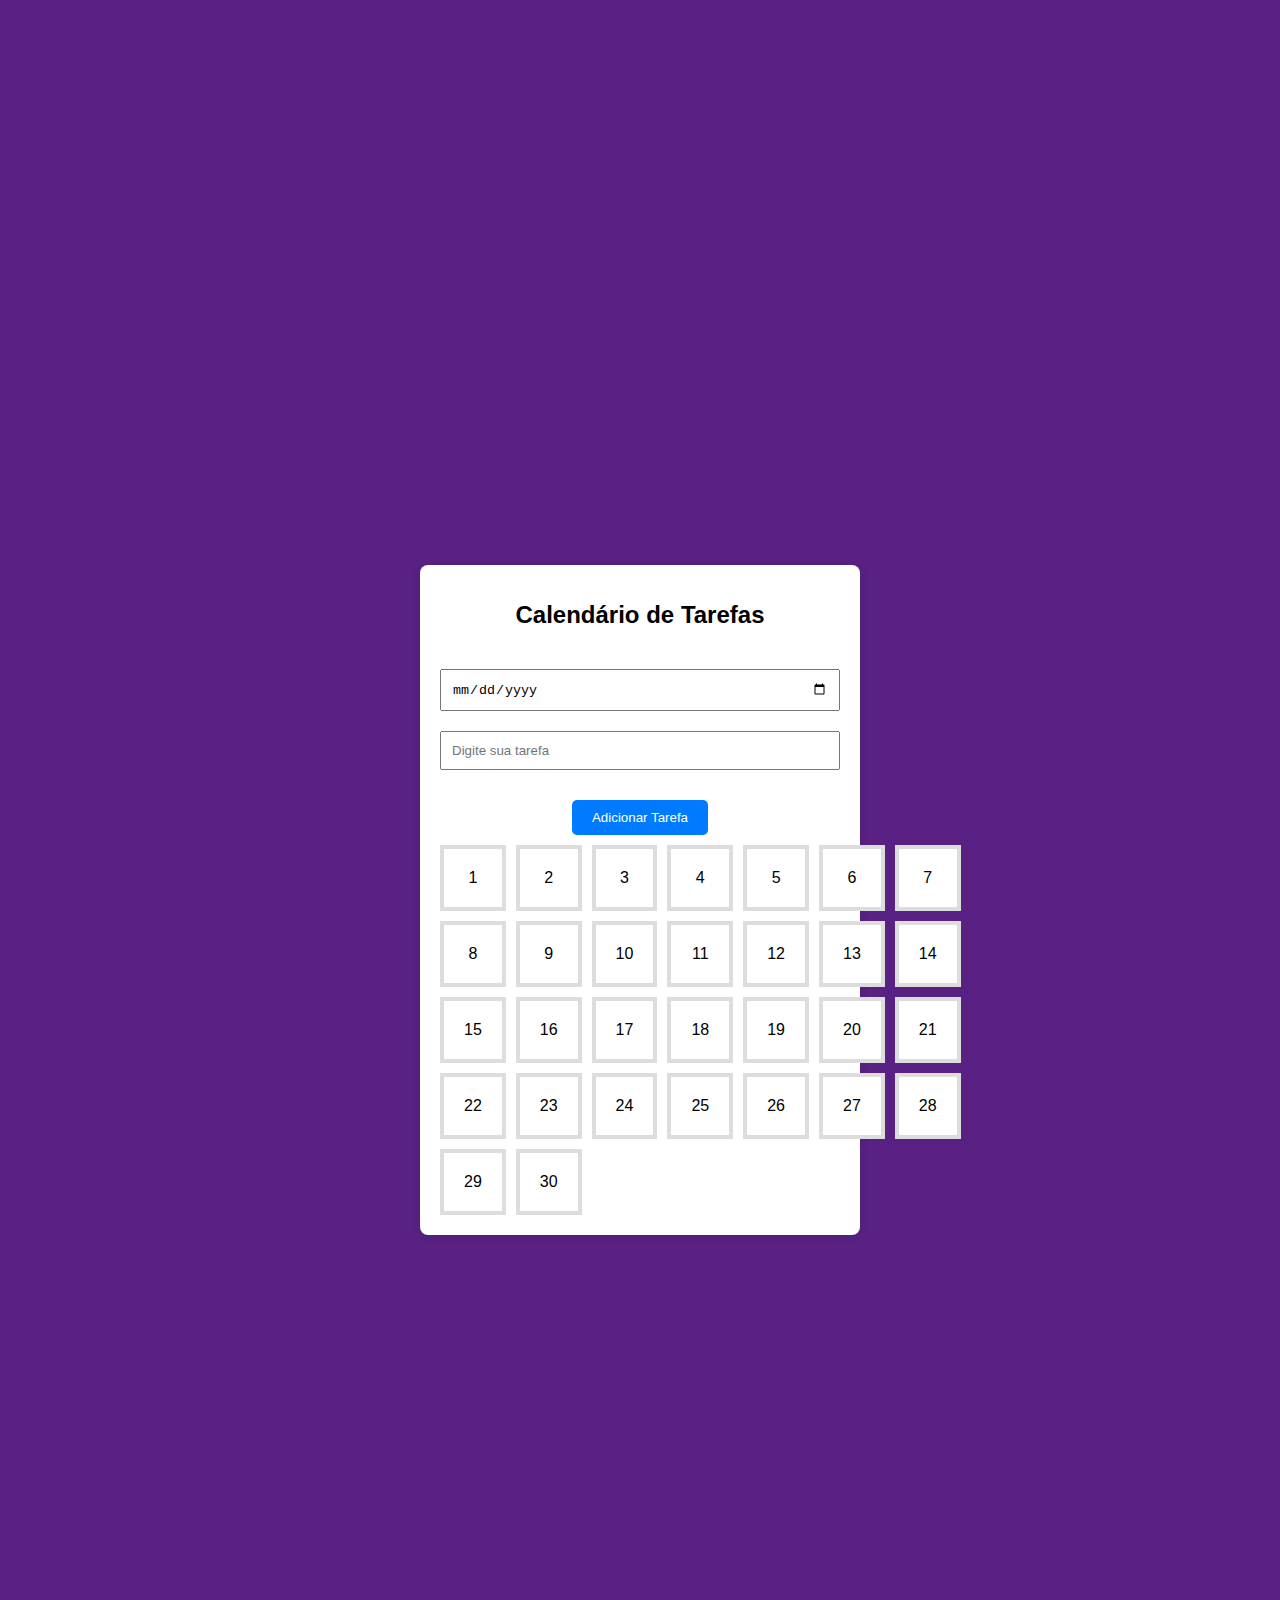
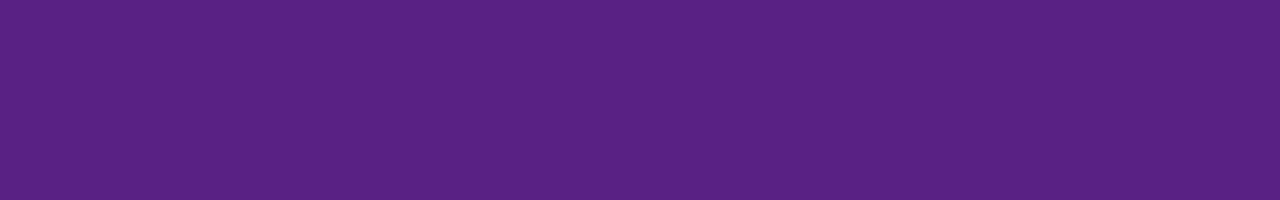
<file: TRABALHO.HTML/INDEX1.HTML>
<!DOCTYPE html>
<html lang="pt-BR">
<head>
    <meta charset="UTF-8">
    <title>Calendário de Tarefas</title>
    <link rel="stylesheet" href="TRABALHO.CSS">
</head>
<body>
        
        <div class="container">
            <h1>Calendário de Tarefas</h1>
            <input type="date" id="date-input">
            <input type="text" id="task-input" placeholder="Digite sua tarefa">
            <div id="task-list"></div>
            <button id="add-task-btn">Adicionar Tarefa</button>
        <div class="calendar">
            <!-- Aqui você pode adicionar os dias do mês -->
            <div class="day" onclick="addTask(this)">1</div>
            <div class="day" onclick="addTask(this)">2</div>
            <div class="day" onclick="addTask(this)">3</div>
            <div class="day" onclick="addTask(this)">4</div>
            <div class="day" onclick="addTask(this)">5</div>
            <div class="day" onclick="addTask(this)">6</div>
            <div class="day" onclick="addTask(this)">7</div>
            <div class="day" onclick="addTask(this)">8</div>
            <div class="day" onclick="addTask(this)">9</div>
            <div class="day" onclick="addTask(this)">10</div>
            <div class="day" onclick="addTask(this)">11</div>
            <div class="day" onclick="addTask(this)">12</div>
            <div class="day" onclick="addTask(this)">13</div>
            <div class="day" onclick="addTask(this)">14</div>
            <div class="day" onclick="addTask(this)">15</div>
            <div class="day" onclick="addTask(this)">16</div>
            <div class="day" onclick="addTask(this)">17</div>
            <div class="day" onclick="addTask(this)">18</div>
            <div class="day" onclick="addTask(this)">19</div>
            <div class="day" onclick="addTask(this)">20</div>
            <div class="day" onclick="addTask(this)">21</div>
            <div class="day" onclick="addTask(this)">22</div>
            <div class="day" onclick="addTask(this)">23</div>
            <div class="day" onclick="addTask(this)">24</div>
            <div class="day" onclick="addTask(this)">25</div>
            <div class="day" onclick="addTask(this)">26</div>
            <div class="day" onclick="addTask(this)">27</div>
            <div class="day" onclick="addTask(this)">28</div>
            <div class="day" onclick="addTask(this)">29</div>
            <div class="day" onclick="addTask(this)">30</div>
        </div>
    </div>

    <div class="task-modal" id="task-modal" style="display:none;">
        <h2>Adicionar Tarefa</h2>

        <button onclick="saveTask()">Salvar</button>
        <button onclick="closeModal()">Fechar</button>
    </div>

    <script src="TRABALHO.JS"></script>
</body>
</html>
</file>
<file: TRABALHO.HTML/TRABALHO.CSS>
body {
    font-family: Arial, sans-serif;
    margin: 0;
    padding: 0;
    background-color: #0aaa1d;
    display: flex;
    justify-content: center;

    height: 200vh;
    flex-direction: column;
}

header {
    background-color: #ff0000;
    color: white;
    padding: 20px 0;
    text-align: center;
    width: 100%;
}

nav ul {
    list-style-type: none;
    padding: 0;
    display: flex;
    justify-content: center;
}

nav ul li {
    margin: 0 10px;
}

nav ul li a {
    color: white;
    text-decoration: none;
    font-size: 18px;
}

nav ul li a:hover {
    text-decoration: underline;
}

main {
    flex: 1;
    padding: 20px;
    width: 100%;
    max-width: 800px;
}

.intro {
    text-align: center;
}

.intro img {
    width: 200px;
    height: 200px;
    border-radius: 50%;
    margin-top: 50px;
    text-align: center;
}

.sobre, .projetos, .contato {
    margin: 40px 0;
}

.galeria {
    display: flex;
    justify-content: space-around;
}

.galeria img {
    width: 200px;
    height: 200px;
    border-radius: 10px;
    box-shadow: 0 4px 8px rgba(0, 0, 0, 0.1);
    transition: transform 0.2s;
}

.galeria img:hover {
    transform: scale(1.05);
}

form {
    display: flex;
    flex-direction: column;
    align-items: center;
}

form label {
    margin-top: 10px;
    text-align: left;
    width: 100%;
}

form input, form textarea {
    width: 100%;
    padding: 10px;
    margin-top: 5px;
    border: 1px solid #ccc;
    border-radius: 5px;
}

form button {
    margin-top: 20px;
    padding: 10px 20px;
    background-color: #007BFF;
    color: white;
    border: none;
    border-radius: 5px;
    cursor: pointer;
}

form button:hover {
    background-color: #0056b3;
}

footer {
    background-color: #007BFF;
    color: white;
    text-align: center;
    padding: 10px 0;
    width: 100%;
}

button {
    padding: 10px 20px;
    background-color: #007BFF;
    color: white;
    border: none;
    border-radius: 5px;
    cursor: pointer;
    margin-top: 20px;
}

button:hover {
    background-color: #0056b3;
}

.container {
    background: white;
    padding: 20px;
    border-radius: 8px;
    box-shadow: 0 2px 10px rgba(0, 0, 0, 0.1);
    width: 80%;
    max-width: 400px;
    text-align: center;
}

h1 {

        font-size: 24px;
        margin-bottom: 30px;
        text-align: center;
    }


    body {
        font-family: Arial, sans-serif;
        background-color: hsl(274, 60%, 32%);
        display: flex;
        justify-content: center;
        align-items: center;
        flex-direction: column;
        height: 200vh;
        margin: 0;
    }
    
    .container {
        text-align: center;
    }
    
    .calendar {
        display: grid;
        grid-template-columns: repeat(7, 1fr);
        gap: 10px;
        margin-top: 10px;
    }
    
    .day {
        background: #fff;
        border: 4px solid #ddd;
        padding: 20px;
        cursor: pointer;
        transition: background 0.3s;
    }
    
    .day:hover {
        background: #194e1e;
    }
    
    .task-modal {
        background: white;
        border: 5px solid #ddd;
        border-radius: 10px;
        padding: 50px;
        position: fixed;
        top: 50%;
        left: 50%;
        transform: translate(-50%, -50%);
        z-index: 1000;
    }
    
    .task-modal input {
        width: 80%;
        padding: 10px;
        margin-bottom: 10px;
    }
    input[type="date"],
input[type="text"] {
    width: calc(100% - 24px);
    padding: 10px;
    margin: 10px 0;
}
</file>
